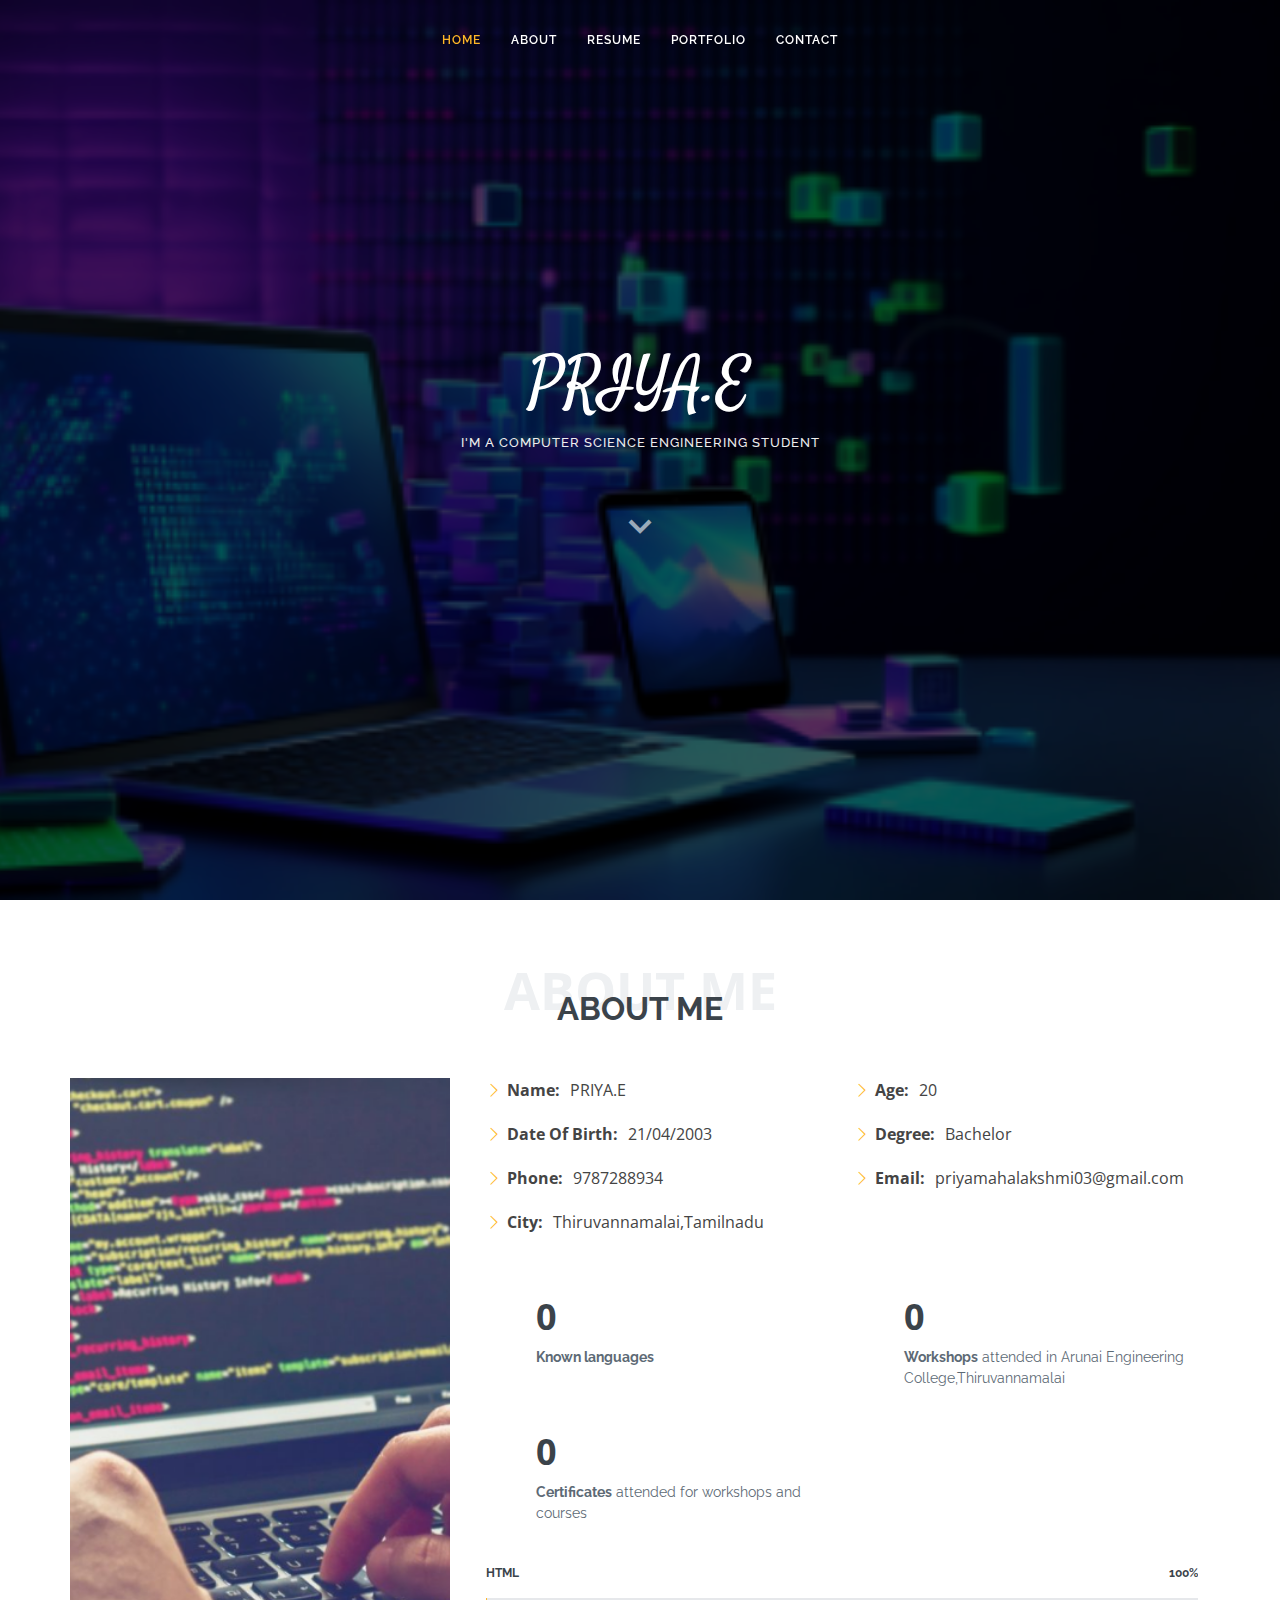
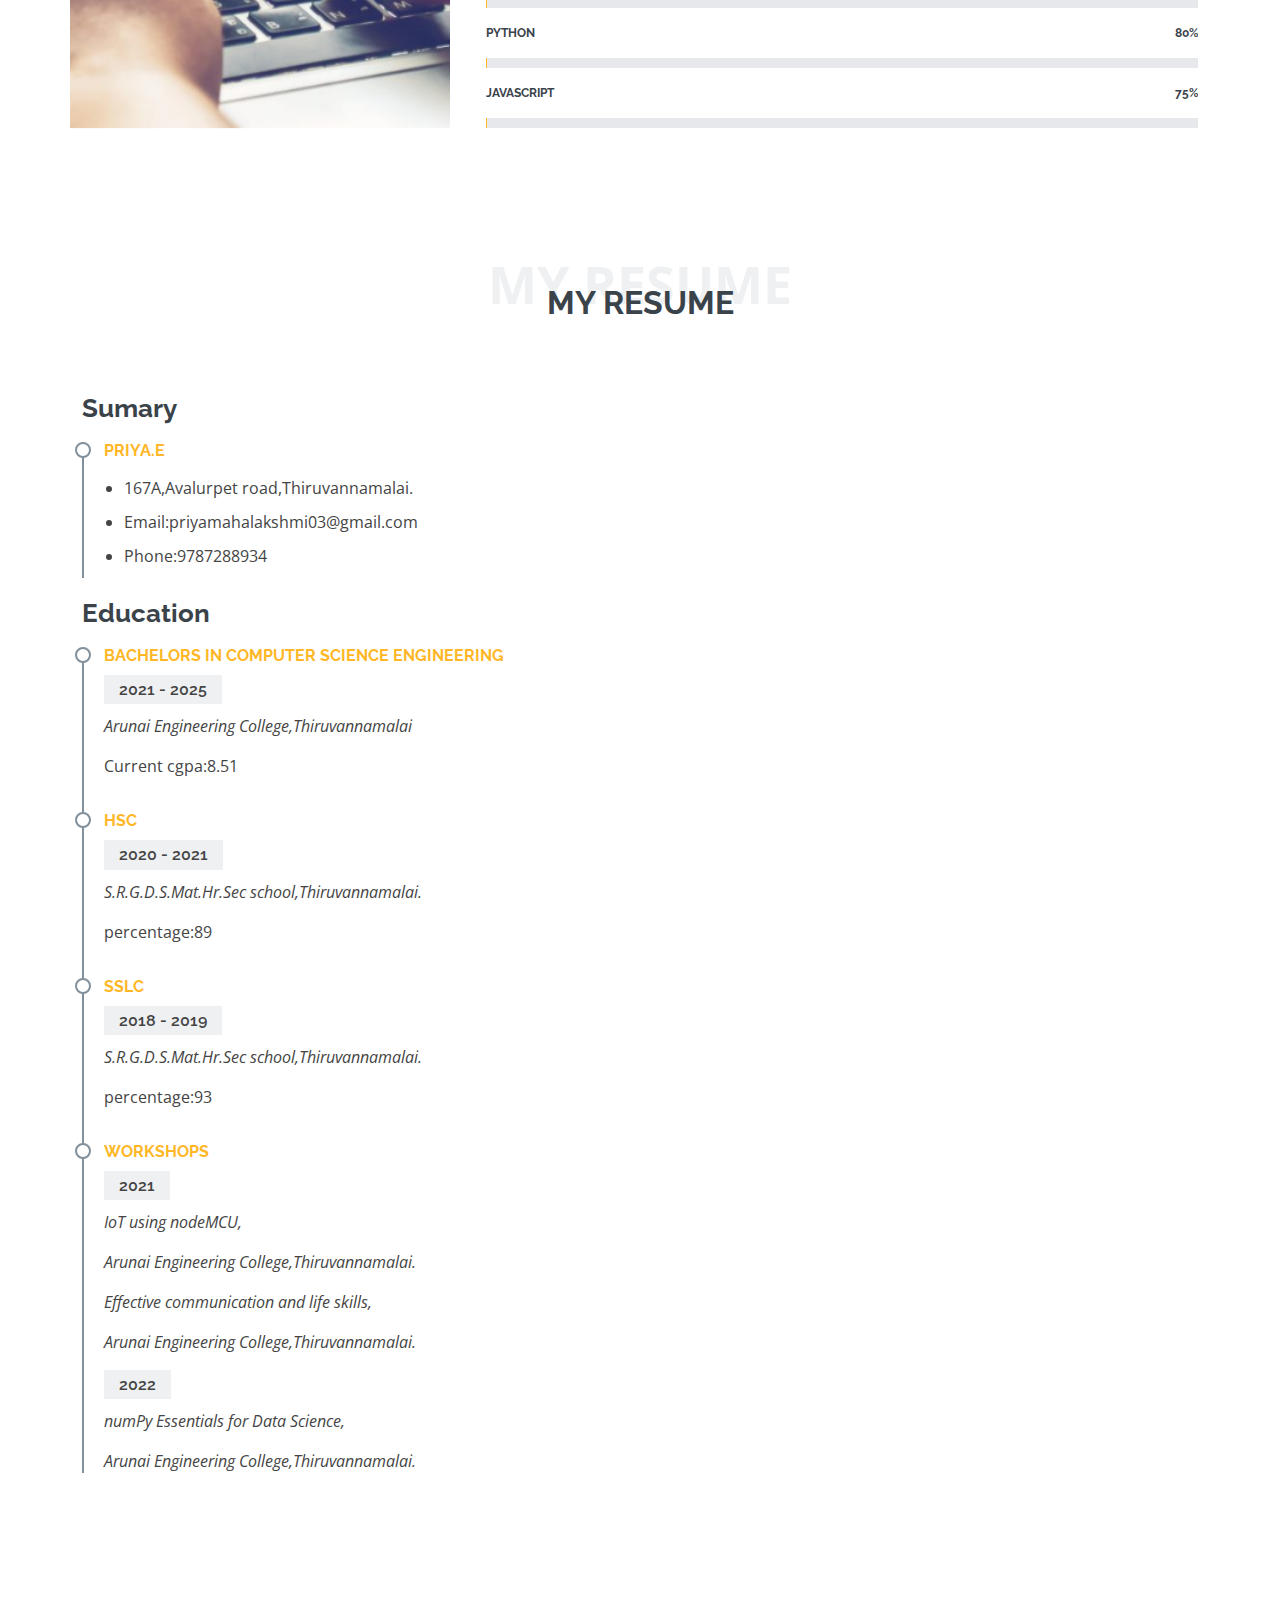
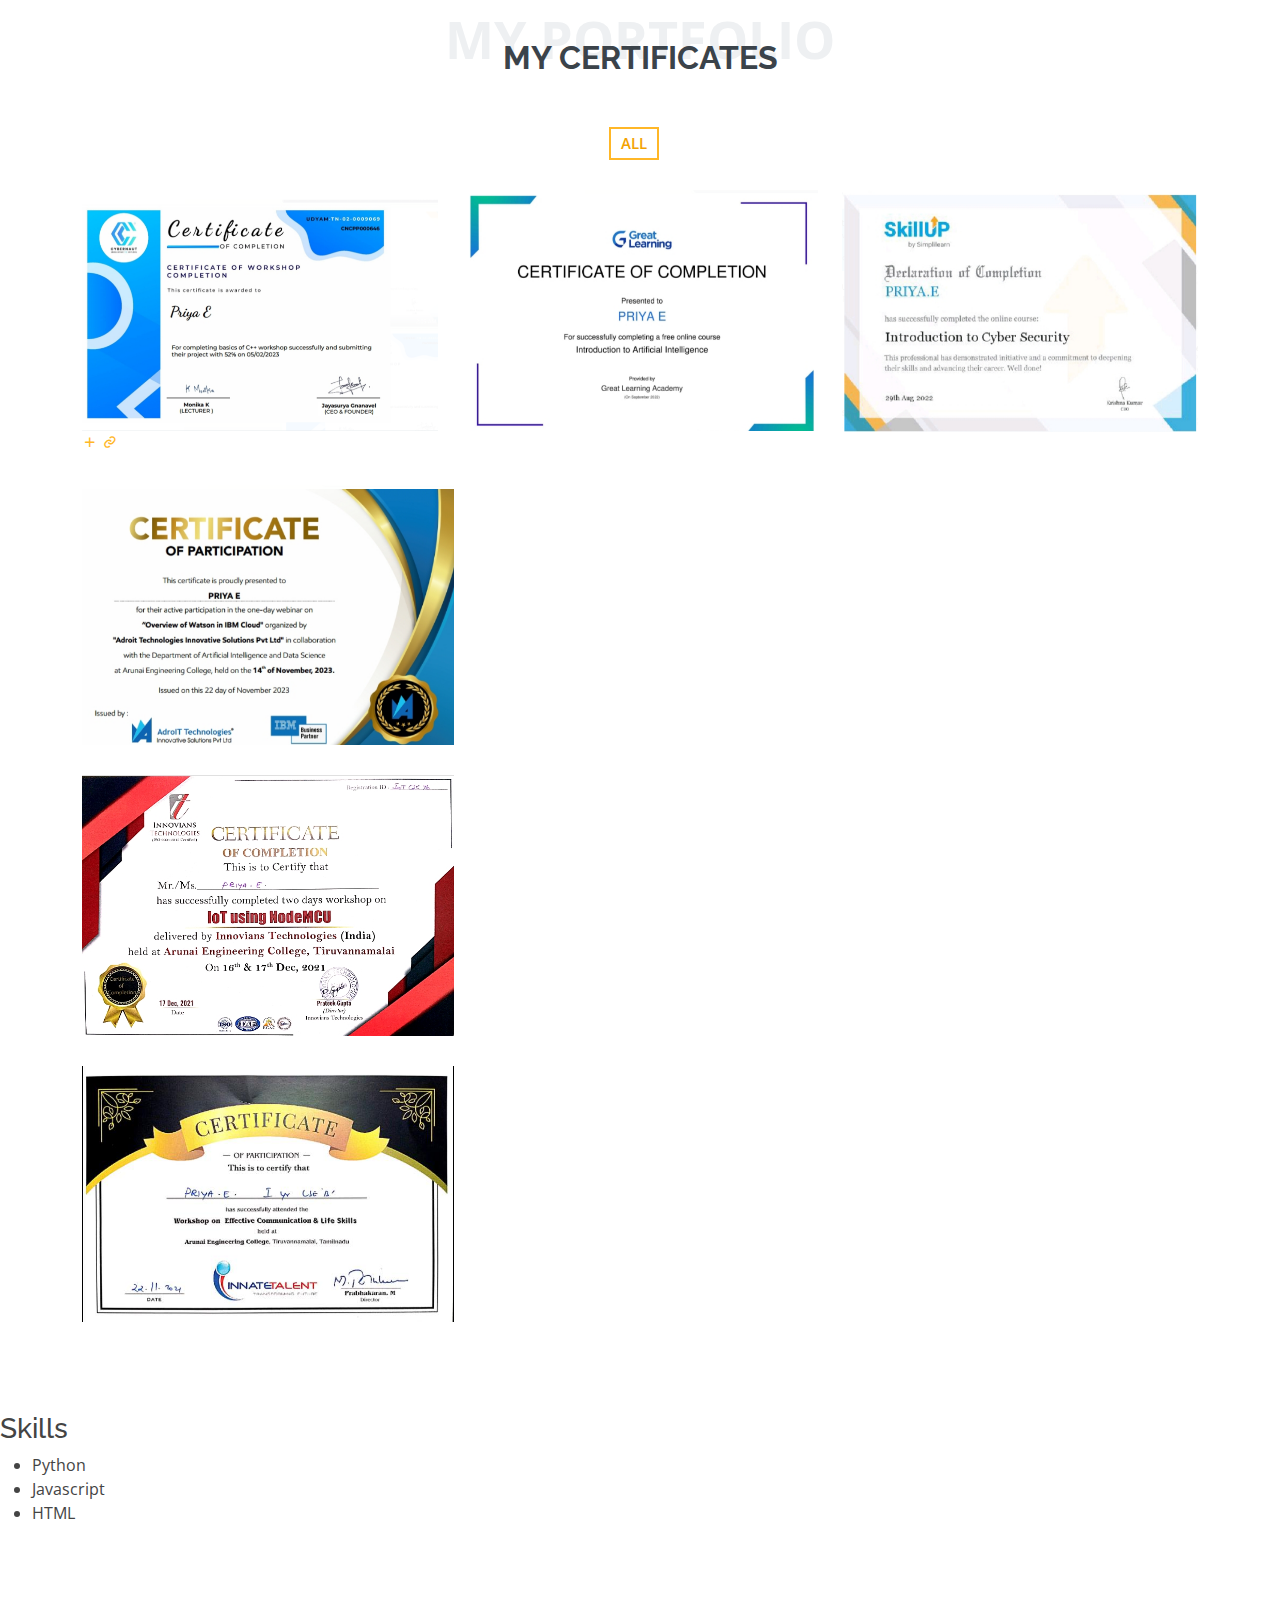
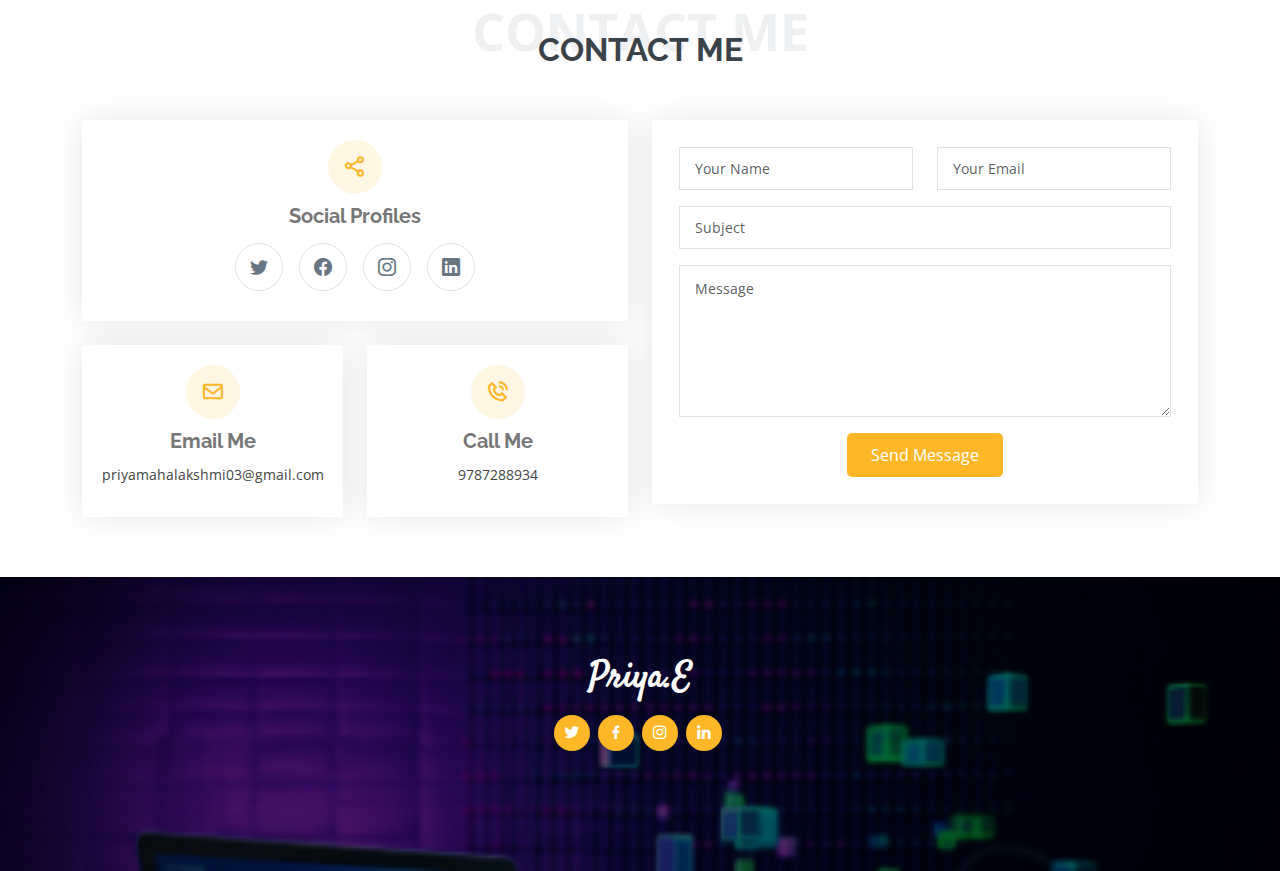
<file: PROJECT/laura/index.html>
<!DOCTYPE html>
<html lang="en">

<head>
  <meta charset="utf-8">
  <meta content="width=device-width, initial-scale=1.0" name="viewport">

  <title>Laura Bootstrap Template - Index</title>
  <meta content="" name="description">
  <meta content="" name="keywords">

  <!-- Favicons -->
  <link href="assets/img/favicon.png" rel="icon">
  <link href="assets/img/apple-touch-icon.png" rel="apple-touch-icon">

  <!-- Google Fonts -->
  <link href="https://fonts.googleapis.com/css?family=Open+Sans:300,300i,400,400i,600,600i,700,700i|Raleway:300,300i,400,400i,500,500i,600,600i,700,700i|Satisfy" rel="stylesheet">

  <!-- Vendor CSS Files -->
  <link href="assets/vendor/bootstrap/css/bootstrap.min.css" rel="stylesheet">
  <link href="assets/vendor/bootstrap-icons/bootstrap-icons.css" rel="stylesheet">
  <link href="assets/vendor/boxicons/css/boxicons.min.css" rel="stylesheet">
  <link href="assets/vendor/glightbox/css/glightbox.min.css" rel="stylesheet">
  <link href="assets/vendor/swiper/swiper-bundle.min.css" rel="stylesheet">

  <!-- Template Main CSS File -->
  <link href="assets/css/style.css" rel="stylesheet">

  <!-- =======================================================
  * Template Name: Laura
  * Updated: Sep 18 2023 with Bootstrap v5.3.2
  * Template URL: https://bootstrapmade.com/laura-free-creative-bootstrap-theme/
  * Author: BootstrapMade.com
  * License: https://bootstrapmade.com/license/
  ======================================================== -->
</head>

<body>

  <!-- ======= Header ======= -->
  <header id="header" class="fixed-top d-flex justify-content-center align-items-center header-transparent">

    <nav id="navbar" class="navbar">
      <ul>
        <li><a class="nav-link scrollto active" href="#hero">Home</a></li>
        <li><a class="nav-link scrollto" href="#about">About</a></li>
        <li><a class="nav-link scrollto" href="#resume">Resume</a></li>
        
        <li><a class="nav-link scrollto " href="#portfolio">Portfolio</a></li>
        <li><a class="nav-link scrollto " href="#contact">Contact</a></li>
        
        
        </ul>
            

  </header><!-- End Header -->

  <!-- ======= Hero Section ======= -->
  <section id="hero">
    <div class="hero-container">
      <h1>PRIYA.E</h1>
      <h2>I'm a Computer Science Engineering student</h2>
      <a href="#about" class="btn-scroll scrollto" title="Scroll Down"><i class="bx bx-chevron-down"></i></a>
    </div>
  </section><!-- End Hero -->

  <main id="main">

    <!-- ======= About Me Section ======= -->
    <section id="about" class="about">
      <div class="container">

        <div class="section-title">
          <span>About Me</span>
          <h2>About Me</h2>
          
        </div>

        <div class="row">
          <div class="image col-lg-4 d-flex align-items-stretch justify-content-center justify-content-lg-start"></div>
          <div class="col-lg-8 d-flex flex-column align-items-stretch">
            <div class="content ps-lg-4 d-flex flex-column justify-content-center">
              <div class="row">
                <div class="col-lg-6">
                  <ul>
                    
                    
                    <li><i class="bi bi-chevron-right"></i> <strong>Name:</strong> <span>PRIYA.E</span></li>
                    <li><i class="bi bi-chevron-right"></i> <strong>Date Of Birth:</strong> <span>21/04/2003</span></li>
                    <li><i class="bi bi-chevron-right"></i> <strong>Phone:</strong> <span>9787288934</span></li>
                    <li><i class="bi bi-chevron-right"></i> <strong>City:</strong> <span>Thiruvannamalai,Tamilnadu</span></li>
                  </ul>
                </div>
                <div class="col-lg-6">
                  <ul>
                    <li><i class="bi bi-chevron-right"></i> <strong>Age:</strong> <span>20</span></li>
                    <li><i class="bi bi-chevron-right"></i> <strong>Degree:</strong> <span>Bachelor</span></li>
                    <li><i class="bi bi-chevron-right"></i> <strong>Email:</strong> <span>priyamahalakshmi03@gmail.com</span></li>
      
                  </ul>
                </div>
              </div>
              <div class="row mt-n4">
                <div class="col-md-6 mt-5 d-md-flex align-items-md-stretch">
                  <div class="count-box">
                    
                    <span data-purecounter-start="0" data-purecounter-end="2" data-purecounter-duration="1" class="purecounter"></span>
                    <p><strong>Known languages</strong></p>
                  </div>
                </div>

                <div class="col-md-6 mt-5 d-md-flex align-items-md-stretch">
                  <div class="count-box">
                    
                    <span data-purecounter-start="0" data-purecounter-end="3" data-purecounter-duration="1" class="purecounter"></span>
                    <p><strong>Workshops</strong> attended in Arunai Engineering College,Thiruvannamalai</p>
                  </div>
                </div>

                <div class="col-md-6 mt-5 d-md-flex align-items-md-stretch">
                  <div class="count-box">
                    
                    <span data-purecounter-start="0" data-purecounter-end="6" data-purecounter-duration="1" class="purecounter"></span>
                    <p><strong>Certificates</strong> attended for workshops and courses </p>
                  </div>
                </div>

               
              </div>
            </div><!-- End .content-->

            <div class="skills-content ps-lg-4">
              <div class="progress">
                <span class="skill">HTML <i class="val">100%</i></span>
                <div class="progress-bar-wrap">
                  <div class="progress-bar" role="progressbar" aria-valuenow="100" aria-valuemin="0" aria-valuemax="100"></div>
                </div>
              </div>

              <div class="progress">
                <span class="skill">Python <i class="val">80%</i></span>
                <div class="progress-bar-wrap">
                  <div class="progress-bar" role="progressbar" aria-valuenow="90" aria-valuemin="0" aria-valuemax="100"></div>
                </div>
              </div>

              <div class="progress">
                <span class="skill">JavaScript <i class="val">75%</i></span>
                <div class="progress-bar-wrap">
                  <div class="progress-bar" role="progressbar" aria-valuenow="75" aria-valuemin="0" aria-valuemax="100"></div>
                </div>
              </div>
            </div>

          </div>
        </div>

      </div>
    </section><!-- End About Me Section -->

    <!-- ======= My Resume Section ======= -->
    <section id="resume" class="resume">
      <div class="container">

        <div class="section-title">
          <span>My Resume</span>
          <h2>My Resume</h2>
          
        </div>

        <div class="row">
          <div class="col-lg-6">
            <h3 class="resume-title">Sumary</h3>
            <div class="resume-item pb-0">
              <h4>PRIYA.E</h4>
            
            
                <p>
              <ul>
                <li>167A,Avalurpet road,Thiruvannamalai.</li>
                <li>Email:priyamahalakshmi03@gmail.com</li>
                <li>Phone:9787288934</li>
              </ul>
              </p>
            </div>

            <h3 class="resume-title">Education</h3>
            <div class="resume-item">
              <h4>Bachelors in Computer Science Engineering</h4>
              <h5>2021 - 2025</h5>
              <p><em>Arunai Engineering College,Thiruvannamalai</em></p>
              <p>Current cgpa:8.51</p>
            </div>
            <div class="resume-item">
              <h4>HSC </h4>
              <h5>2020 - 2021</h5>
              <p><em>S.R.G.D.S.Mat.Hr.Sec school,Thiruvannamalai.</em></p>
              <p>percentage:89</p>
            </div>
            <div class="resume-item">
              <h4>SSLC </h4>
              <h5>2018 - 2019</h5>
              <p><em>S.R.G.D.S.Mat.Hr.Sec school,Thiruvannamalai.</em></p>
              <p>percentage:93</p>
          </div>
          
           
            <div class="resume-item">
              <h4>Workshops</h4>
              <h5>2021</h5>
              <p><em>IoT using nodeMCU,</em></p>
              
              <p><em>Arunai Engineering College,Thiruvannamalai.</em></p>
              <p><em>Effective communication and life skills,</em></p>
              
              <p><em>Arunai Engineering College,Thiruvannamalai.</em></p>
              <h5>2022</h5>
              <p><em>numPy Essentials for Data Science,</em></p>
              
              <p><em>Arunai Engineering College,Thiruvannamalai.</em></p>
             


              </div>
              
             

            </div> 
            </div>
          </div>
        </div>

      </div>
    </section><!-- End My Resume Section -->

   

   
            
    <!-- ======= My Portfolio Section ======= -->
    <section id="portfolio" class="portfolio">
      <div class="container">

        <div class="section-title">
          <span>My portfolio</span>
          <h2>My Certificates</h2>
          
        </div>

        <ul id="portfolio-flters" class="d-flex justify-content-center">
          <li data-filter="*" class="filter-active">All</li>
         
          <li data-filter=".filter-web"></li>
        </ul>

        <div class="row portfolio-container">

         

          <div class="col-lg-4 col-md-6 portfolio-item filter-web">
            <div class="portfolio-img"><img src="assets/img/hd.png" class="img-fluid" alt=""></div>
            <div class="portfolio-inf0">
              
              
              
              <a href="assets/img/portfolio/portfolio-2.jpg" data-gallery="portfolioGallery" class="portfolio-lightbox preview-link" title="Web 3"><i class="bx bx-plus"></i></a>
              <a href="portfolio-details.html" class="details-link" title="More Details"><i class="bx bx-link"></i></a>
            </div>
          </div>

          <div class="col-lg-4 col-md-6 portfolio-item filter-app">
            <div class="portfolio-img"><img src="assets/img/gl.png" class="img-fluid" alt=""></div>
            <div class="portfolio-info">
              
              
              
              
              <a href="assets/img/portfolio/portfolio-3.jpg" data-gallery="portfolioGallery" class="portfolio-lightbox preview-link" title="App 2"><i class="bx bx-plus"></i></a>
              <a href="portfolio-details.html" class="details-link" title="More Details"><i class="bx bx-link"></i></a>
            </div>
          </div>

          <div class="col-lg-4 col-md-6 portfolio-item filter-card">
            <div class="portfolio-img"><img src="assets/img/ad.png" class="img-fluid" alt=""></div>
            <div class="portfolio-info">
              
              
            
              <a href="assets/img/portfolio/portfolio-4.jpg" data-gallery="portfolioGallery" class="portfolio-lightbox preview-link" title="Card 2"><i class="bx bx-plus"></i></a>
              <a href="portfolio-details.html" class="details-link" title="More Details"><i class="bx bx-link"></i></a>
            </div>
          </div>

          
          </div>

          <div class="col-lg-4 col-md-6 portfolio-item filter-app">
            <div class="portfolio-img"><img src="assets/img/pr.png" class="img-fluid" alt=""></div>
            <div class="portfolio-info">
              <h4>course</h4>
              <p>course</p>


              <a href="assets/img/portfolio/portfolio-6.jpg" data-gallery="portfolioGallery" class="portfolio-lightbox preview-link" title="App 3"><i class="bx bx-plus"></i></a>
              <a href="portfolio-details.html" class="details-link" title="More Details"><i class="bx bx-link"></i></a>
            </div>
          </div>
          
          <div class="col-lg-4 col-md-6 portfolio-item filter-app">
            <div class="portfolio-img"><img src="assets/img/iot.png" class="img-fluid" alt=""></div>
            <div class="portfolio-info">
              


              <a href="assets/img/portfolio/portfolio-6.jpg" data-gallery="portfolioGallery" class="portfolio-lightbox preview-link" title="App 4"><i class="bx bx-plus"></i></a>
              <a href="portfolio-details.html" class="details-link" title="More Details"><i class="bx bx-link"></i></a>
            </div>
            </div>
            <div class="col-lg-4 col-md-6 portfolio-item filter-app">
              <div class="portfolio-img"><img src="assets/img/ef.png" class="img-fluid" alt=""></div>
              <div class="portfolio-info">
                


                <a href="assets/img/portfolio/portfolio-6.jpg" data-gallery="portfolioGallery" class="portfolio-lightbox preview-link" title="App 5"><i class="bx bx-plus"></i></a>
                <a href="portfolio-details.html" class="details-link" title="More Details"><i class="bx bx-link"></i></a>
              </div>
              </div>

          
          

          
          

        </div>

      </div>
    </section><!-- End My Portfolio Section -->

   

        <div class="row">

          <div class="col-lg-3 col-md-6">
            <div class="box">
              <h3>Skills</h3>
              
              <ul>
                <li>Python</li>
                <li>Javascript</li>
                <li>HTML</li>
                
                
              </ul>
              <div class="btn-wrap">
              
              </div>
            </div>
          </div>

         
    </section>

    <!-- ======= Contact Me Section ======= -->
    <section id="contact" class="contact">
      <div class="container">

        <div class="section-title">
          <span>Contact Me</span>
          <h2>Contact Me</h2>
          
        </div>

        <div class="row">

          <div class="col-lg-6">

            <div class="row">
              <div class="col-md-12">
                <div class="info-box">
                  <i class="bx bx-share-alt"></i>
                  <h3>Social Profiles</h3>
                  <div class="social-links">
                    <a href="#" class="twitter"><i class="bi bi-twitter"></i></a>
                    <a href="#" class="facebook"><i class="bi bi-facebook"></i></a>
                    <a href="#" class="instagram"><i class="bi bi-instagram"></i></a>
                    
                    <a href="#" class="linkedin"><i class="bi bi-linkedin"></i></a>
                  </div>
                </div>
              </div>
              <div class="col-md-6">
                <div class="info-box mt-4">
                  <i class="bx bx-envelope"></i>
                  <h3>Email Me</h3>
                  <p>priyamahalakshmi03@gmail.com</p>
                </div>
              </div>
              <div class="col-md-6">
                <div class="info-box mt-4">
                  <i class="bx bx-phone-call"></i>
                  <h3>Call Me</h3>
                  <p>9787288934</p>
                </div>
              </div>
            </div>

          </div>
          <div class="col-lg-6">
            <form action="forms/contact.php" method="post" role="form" class="php-email-form">
              <div class="row">
                <div class="col-md-6 form-group">
                  <input type="text" name="name" class="form-control" id="name" placeholder="Your Name" required>
                </div>
                <div class="col-md-6 form-group mt-3 mt-md-0">
                  <input type="email" class="form-control" name="email" id="email" placeholder="Your Email" required>
                </div>
              </div>
              <div class="form-group mt-3">
                <input type="text" class="form-control" name="subject" id="subject" placeholder="Subject" required>
              </div>
              <div class="form-group mt-3">
                <textarea class="form-control" name="message" rows="6" placeholder="Message" required></textarea>
              </div>
              <div class="my-3">
                <div class="loading">Loading</div>
                <div class="error-message"></div>
                <div class="sent-message">Your message has been sent. Thank you!</div>
              </div>
              <div class="text-center"><button type="submit">Send Message</button></div>
            </form>
          </div>

        </div>


         
      </div>
    </section><!-- End Contact Me Section -->

  </main><!-- End #main -->

  <!-- ======= Footer ======= -->
  <footer id="footer">
    <div class="container">
      <h3>Priya.E</h3>
      
      <div class="social-links">
        <a href="#" class="twitter"><i class="bx bxl-twitter"></i></a>
        <a href="#" class="facebook"><i class="bx bxl-facebook"></i></a>
        <a href="#" class="instagram"><i class="bx bxl-instagram"></i></a>
        
        <a href="#" class="linkedin"><i class="bx bxl-linkedin"></i></a>
      </div>
      
  </footer><!-- End Footer -->

  <a href="#" class="back-to-top d-flex align-items-center justify-content-center"><i class="bi bi-arrow-up-short"></i></a>

  <!-- Vendor JS Files -->
  <script src="assets/vendor/purecounter/purecounter_vanilla.js"></script>
  <script src="assets/vendor/bootstrap/js/bootstrap.bundle.min.js"></script>
  <script src="assets/vendor/glightbox/js/glightbox.min.js"></script>
  <script src="assets/vendor/isotope-layout/isotope.pkgd.min.js"></script>
  <script src="assets/vendor/swiper/swiper-bundle.min.js"></script>
  <script src="assets/vendor/waypoints/noframework.waypoints.js"></script>
  <script src="assets/vendor/php-email-form/validate.js"></script>

  <!-- Template Main JS File -->
  <script src="assets/js/main.js"></script>

</body>

</html>
</file>
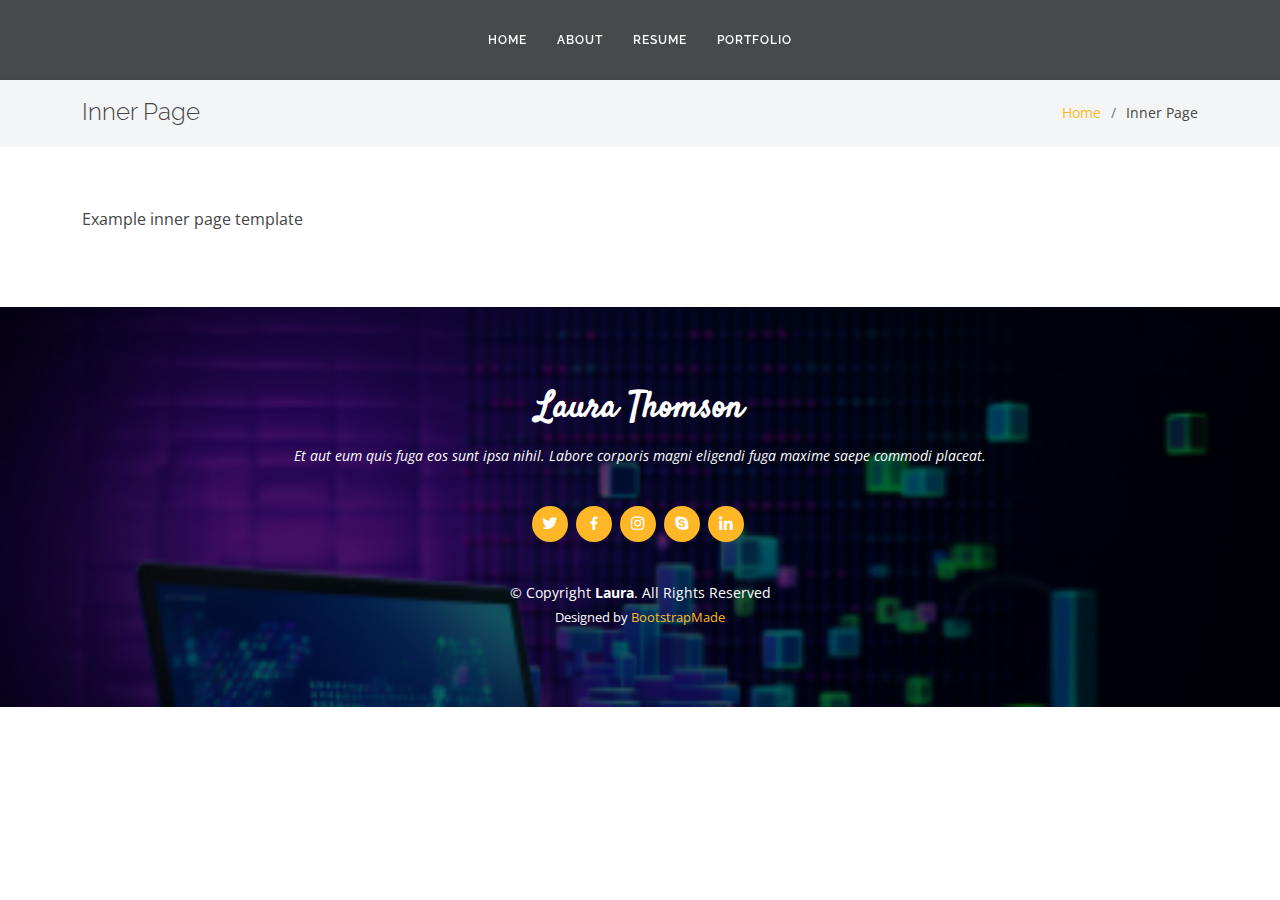
<file: PROJECT/laura/inner-page.html>
<!DOCTYPE html>
<html lang="en">

<head>
  <meta charset="utf-8">
  <meta content="width=device-width, initial-scale=1.0" name="viewport">

  <title>Inner Page - Laura Bootstrap Template</title>
  <meta content="" name="description">
  <meta content="" name="keywords">

  <!-- Favicons -->
  <link href="assets/img/favicon.png" rel="icon">
  <link href="assets/img/apple-touch-icon.png" rel="apple-touch-icon">

  <!-- Google Fonts -->
  <link href="https://fonts.googleapis.com/css?family=Open+Sans:300,300i,400,400i,600,600i,700,700i|Raleway:300,300i,400,400i,500,500i,600,600i,700,700i|Satisfy" rel="stylesheet">

  <!-- Vendor CSS Files -->
  <link href="assets/vendor/bootstrap/css/bootstrap.min.css" rel="stylesheet">
  <link href="assets/vendor/bootstrap-icons/bootstrap-icons.css" rel="stylesheet">
  <link href="assets/vendor/boxicons/css/boxicons.min.css" rel="stylesheet">
  <link href="assets/vendor/glightbox/css/glightbox.min.css" rel="stylesheet">
  <link href="assets/vendor/swiper/swiper-bundle.min.css" rel="stylesheet">

  <!-- Template Main CSS File -->
  <link href="assets/css/style.css" rel="stylesheet">

  <!-- =======================================================
  * Template Name: Laura
  * Updated: Sep 18 2023 with Bootstrap v5.3.2
  * Template URL: https://bootstrapmade.com/laura-free-creative-bootstrap-theme/
  * Author: BootstrapMade.com
  * License: https://bootstrapmade.com/license/
  ======================================================== -->
</head>

<body>

  <!-- ======= Header ======= -->
  <header id="header" class="fixed-top d-flex justify-content-center align-items-center ">

    <nav id="navbar" class="navbar">
      <ul>
        <li><a class="nav-link scrollto " href="#hero">Home</a></li>
        <li><a class="nav-link scrollto" href="#about">About</a></li>
        <li><a class="nav-link scrollto" href="#resume">Resume</a></li>
        
        <li><a class="nav-link scrollto " href="#portfolio">Portfolio</a></li>
       

  </header><!-- End Header -->

  <main id="main">

    <!-- ======= Breadcrumbs ======= -->
    <section class="breadcrumbs">
      <div class="container">

        <div class="d-flex justify-content-between align-items-center">
          <h2>Inner Page</h2>
          <ol>
            <li><a href="index.html">Home</a></li>
            <li>Inner Page</li>
          </ol>
        </div>

      </div>
    </section><!-- End Breadcrumbs -->

    <section class="inner-page">
      <div class="container">
        <p>
          Example inner page template
        </p>
      </div>
    </section>

  </main><!-- End #main -->

  <!-- ======= Footer ======= -->
  <footer id="footer">
    <div class="container">
      <h3>Laura Thomson</h3>
      <p>Et aut eum quis fuga eos sunt ipsa nihil. Labore corporis magni eligendi fuga maxime saepe commodi placeat.</p>
      <div class="social-links">
        <a href="#" class="twitter"><i class="bx bxl-twitter"></i></a>
        <a href="#" class="facebook"><i class="bx bxl-facebook"></i></a>
        <a href="#" class="instagram"><i class="bx bxl-instagram"></i></a>
        <a href="#" class="google-plus"><i class="bx bxl-skype"></i></a>
        <a href="#" class="linkedin"><i class="bx bxl-linkedin"></i></a>
      </div>
      <div class="copyright">
        &copy; Copyright <strong><span>Laura</span></strong>. All Rights Reserved
      </div>
      <div class="credits">
        <!-- All the links in the footer should remain intact. -->
        <!-- You can delete the links only if you purchased the pro version. -->
        <!-- Licensing information: https://bootstrapmade.com/license/ -->
        <!-- Purchase the pro version with working PHP/AJAX contact form: https://bootstrapmade.com/laura-free-creative-bootstrap-theme/ -->
        Designed by <a href="https://bootstrapmade.com/">BootstrapMade</a>
      </div>
    </div>
  </footer><!-- End Footer -->

  <a href="#" class="back-to-top d-flex align-items-center justify-content-center"><i class="bi bi-arrow-up-short"></i></a>

  <!-- Vendor JS Files -->
  <script src="assets/vendor/purecounter/purecounter_vanilla.js"></script>
  <script src="assets/vendor/bootstrap/js/bootstrap.bundle.min.js"></script>
  <script src="assets/vendor/glightbox/js/glightbox.min.js"></script>
  <script src="assets/vendor/isotope-layout/isotope.pkgd.min.js"></script>
  <script src="assets/vendor/swiper/swiper-bundle.min.js"></script>
  <script src="assets/vendor/waypoints/noframework.waypoints.js"></script>
  <script src="assets/vendor/php-email-form/validate.js"></script>

  <!-- Template Main JS File -->
  <script src="assets/js/main.js"></script>

</body>

</html>
</file>
<file: PROJECT/laura/assets/css/style.css>
/**
* Template Name: Laura
* Updated: Sep 18 2023 with Bootstrap v5.3.2
* Template URL: https://bootstrapmade.com/laura-free-creative-bootstrap-theme/
* Author: BootstrapMade.com
* License: https://bootstrapmade.com/license/
*/

/*--------------------------------------------------------------
# General
--------------------------------------------------------------*/
body {
  font-family: "Open Sans", sans-serif;
  color: #444444;
}

a {
  color: #ffb727;
  text-decoration: none;
}

a:hover {
  color: #ffc85a;
  text-decoration: none;
}

h1,
h2,
h3,
h4,
h5,
h6 {
  font-family: "Raleway", sans-serif;
}

/*--------------------------------------------------------------
# Back to top button
--------------------------------------------------------------*/
.back-to-top {
  position: fixed;
  visibility: hidden;
  opacity: 0;
  right: 15px;
  bottom: 15px;
  z-index: 996;
  background: #ffb727;
  width: 40px;
  height: 40px;
  border-radius: 4px;
  transition: all 0.4s;
}

.back-to-top i {
  font-size: 28px;
  color: #fff;
  line-height: 0;
}

.back-to-top:hover {
  background: #ffc550;
  color: #fff;
}

.back-to-top.active {
  visibility: visible;
  opacity: 1;
}

/*--------------------------------------------------------------
# Header
--------------------------------------------------------------*/
#header {
  z-index: 997;
  transition: all 0.5s;
  height: 80px;
  background: rgba(25, 28, 31, 0.8);
}

#header.header-transparent {
  background: transparent;
}

#header.header-scrolled {
  height: 60px;
  background: rgba(25, 28, 31, 0.8);
}

/*--------------------------------------------------------------
# Navigation Menu
--------------------------------------------------------------*/
/**
* Desktop Navigation 
*/
.navbar {
  padding: 0;
}

.navbar ul {
  margin: 0;
  padding: 0;
  display: flex;
  list-style: none;
  align-items: center;
}

.navbar li {
  position: relative;
}

.navbar a,
.navbar a:focus {
  display: flex;
  align-items: center;
  justify-content: space-between;
  padding: 10px 15px;
  color: #fff;
  white-space: nowrap;
  transition: 0.3s;
  font-size: 12px;
  font-family: "Raleway", sans-serif;
  text-transform: uppercase;
  font-weight: 600;
  letter-spacing: 1px;
}

.navbar a i,
.navbar a:focus i {
  font-size: 12px;
  line-height: 0;
  margin-left: 5px;
}

.navbar a:hover,
.navbar .active,
.navbar .active:focus,
.navbar li:hover>a {
  color: #ffb727;
}

.navbar .dropdown ul {
  display: block;
  position: absolute;
  left: 14px;
  top: calc(100% + 30px);
  margin: 0;
  padding: 10px 0;
  z-index: 99;
  opacity: 0;
  visibility: hidden;
  background: #fff;
  box-shadow: 0px 0px 30px rgba(127, 137, 161, 0.25);
  transition: 0.3s;
  border-radius: 4px;
}

.navbar .dropdown ul li {
  min-width: 200px;
}

.navbar .dropdown ul a {
  padding: 10px 20px;
  font-size: 14px;
  text-transform: none;
  font-weight: 400;
  color: #3b434a;
  letter-spacing: 1px;
}

.navbar .dropdown ul a i {
  font-size: 12px;
}

.navbar .dropdown ul a:hover,
.navbar .dropdown ul .active:hover,
.navbar .dropdown ul li:hover>a {
  color: #ffb727;
}

.navbar .dropdown:hover>ul {
  opacity: 1;
  top: 100%;
  visibility: visible;
}

.navbar .dropdown .dropdown ul {
  top: 0;
  left: calc(100% - 30px);
  visibility: hidden;
}

.navbar .dropdown .dropdown:hover>ul {
  opacity: 1;
  top: 0;
  left: 100%;
  visibility: visible;
}

@media (max-width: 1366px) {
  .navbar .dropdown .dropdown ul {
    left: -90%;
  }

  .navbar .dropdown .dropdown:hover>ul {
    left: -100%;
  }
}

/**
* Mobile Navigation 
*/
.mobile-nav-toggle {
  color: #fff;
  font-size: 28px;
  cursor: pointer;
  display: none;
  line-height: 0;
  transition: 0.5s;
}

@media (max-width: 991px) {
  .mobile-nav-toggle {
    display: block;
  }

  .navbar ul {
    display: none;
  }
}

.navbar-mobile {
  position: fixed;
  overflow: hidden;
  top: 0;
  right: 0;
  left: 0;
  bottom: 0;
  background: rgba(36, 41, 46, 0.9);
  transition: 0.3s;
  z-index: 999;
}

.navbar-mobile .mobile-nav-toggle {
  position: absolute;
  top: 15px;
  right: 15px;
}

.navbar-mobile ul {
  display: block;
  position: absolute;
  top: 55px;
  right: 15px;
  bottom: 15px;
  left: 15px;
  padding: 10px 0;
  border-radius: 10px;
  background-color: #fff;
  overflow-y: auto;
  transition: 0.3s;
}

.navbar-mobile a,
.navbar-mobile a:focus {
  padding: 10px 20px;
  font-size: 14px;
  color: #3b434a;
}

.navbar-mobile a:hover,
.navbar-mobile .active,
.navbar-mobile li:hover>a {
  color: #ffb727;
}

.navbar-mobile .getstarted,
.navbar-mobile .getstarted:focus {
  margin: 15px;
}

.navbar-mobile .dropdown ul {
  position: static;
  display: none;
  margin: 10px 20px;
  padding: 10px 0;
  z-index: 99;
  opacity: 1;
  visibility: visible;
  background: #fff;
  box-shadow: 0px 0px 30px rgba(127, 137, 161, 0.25);
}

.navbar-mobile .dropdown ul li {
  min-width: 200px;
}

.navbar-mobile .dropdown ul a {
  padding: 10px 20px;
}

.navbar-mobile .dropdown ul a i {
  font-size: 12px;
}

.navbar-mobile .dropdown ul a:hover,
.navbar-mobile .dropdown ul .active:hover,
.navbar-mobile .dropdown ul li:hover>a {
  color: #ffb727;
}

.navbar-mobile .dropdown>.dropdown-active {
  display: block;
}

/*--------------------------------------------------------------
# Hero Section
--------------------------------------------------------------*/
#hero {
  width: 100%;
  height: 100vh;
  background: url("../img/bg.png") top right;
  background-size: cover;
  position: relative;
}

#hero:before {
  content: "";
  background: rgba(0, 0, 0, 0.65);
  position: absolute;
  bottom: 0;
  top: 0;
  left: 0;
  right: 0;
}

#hero .hero-container {
  position: absolute;
  bottom: 0;
  top: 0;
  left: 0;
  right: 0;
  display: flex;
  justify-content: center;
  align-items: center;
  flex-direction: column;
  padding: 0 15px;
}

#hero h1 {
  margin: 0 0 10px 0;
  font-size: 64px;
  font-family: "Satisfy", serif;
  color: #fff;
}

#hero h2 {
  color: #eee;
  margin-bottom: 50px;
  font-size: 13px;
  font-weight: 500;
  letter-spacing: 1px;
  text-transform: uppercase;
}

#hero .btn-scroll {
  transition: 0.4s;
  color: rgba(255, 255, 255, 0.6);
  animation: up-down 1s ease-in-out infinite alternate-reverse both;
}

#hero .btn-scroll i {
  font-size: 48px;
}

#hero .btn-scroll:hover {
  color: #ffb727;
}

@media (min-width: 1024px) {
  #hero {
    background-attachment: fixed;
  }
}

@media (max-width: 575px) {
  #hero h1 {
    font-size: 40px;
  }

  #hero h2 {
    text-align: center;
    margin-bottom: 30px;
  }
}

@keyframes up-down {
  0% {
    transform: translateY(5px);
  }

  100% {
    transform: translateY(-5px);
  }
}

/*--------------------------------------------------------------
# Sections General
--------------------------------------------------------------*/
section {
  padding: 60px 0;
}

.section-bg {
  background-color: white;
}

.section-title {
  text-align: center;
  padding: 30px 0;
  position: relative;
}

.section-title h2 {
  font-size: 32px;
  font-weight: 700;
  text-transform: uppercase;
  margin-bottom: 20px;
  padding-bottom: 0;
  color: #3b434a;
  position: relative;
  z-index: 2;
}

.section-title span {
  position: absolute;
  top: 30px;
  color: #eef0f2;
  left: 0;
  right: 0;
  z-index: 1;
  font-weight: 700;
  font-size: 52px;
  text-transform: uppercase;
  line-height: 0;
}

.section-title p {
  margin-bottom: 0;
  position: relative;
  z-index: 2;
}

@media (max-width: 575px) {
  .section-title h2 {
    font-size: 28px;
    margin-bottom: 15px;
  }

  .section-title span {
    font-size: 38px;
  }
}

/*--------------------------------------------------------------
# Breadcrumbs
--------------------------------------------------------------*/
.breadcrumbs {
  padding: 20px 0;
  background-color: #f4f5f6;
  min-height: 40px;
  margin-top: 78px;
}

@media (max-width: 992px) {
  .breadcrumbs {
    margin-top: 60px;
  }
}

.breadcrumbs h2 {
  font-size: 24px;
  font-weight: 300;
  margin: 0;
}

@media (max-width: 992px) {
  .breadcrumbs h2 {
    margin: 0 0 10px 0;
  }
}

.breadcrumbs ol {
  display: flex;
  flex-wrap: wrap;
  list-style: none;
  padding: 0;
  margin: 0;
  font-size: 14px;
}

.breadcrumbs ol li+li {
  padding-left: 10px;
}

.breadcrumbs ol li+li::before {
  display: inline-block;
  padding-right: 10px;
  color: #6c757d;
  content: "/";
}

@media (max-width: 768px) {
  .breadcrumbs .d-flex {
    display: block !important;
  }

  .breadcrumbs ol {
    display: block;
  }

  .breadcrumbs ol li {
    display: inline-block;
  }
}

/*--------------------------------------------------------------
# About Me
--------------------------------------------------------------*/
.about .content h3 {
  font-weight: 700;
  font-size: 26px;
  color: #3b434a;
  text-transform: uppercase;
}

.about .content ul {
  list-style: none;
  padding: 0;
}

.about .content ul li {
  margin-bottom: 20px;
  display: flex;
  align-items: center;
}

.about .content ul strong {
  margin-right: 10px;
}

.about .content ul i {
  font-size: 16px;
  margin-right: 5px;
  color: #ffb727;
  line-height: 0;
}

.about .content p:last-child {
  margin-bottom: 0;
}

.about .content .count-box {
  width: 100%;
}

.about .content .count-box i {
  display: block;
  font-size: 36px;
  color: #ffb727;
  float: left;
  line-height: 0;
}

.about .content .count-box span {
  font-size: 36px;
  line-height: 30px;
  display: block;
  font-weight: 700;
  color: #3b434a;
  margin-left: 50px;
}

.about .content .count-box p {
  padding: 15px 0 0 0;
  margin: 0 0 0 50px;
  font-family: "Raleway", sans-serif;
  font-size: 14px;
  color: #5d6a75;
}

.about .content .count-box a {
  font-weight: 600;
  display: block;
  margin-top: 20px;
  color: #5d6a75;
  font-size: 15px;
  font-family: "Satisfy", serif;
  transition: ease-in-out 0.3s;
}

.about .content .count-box a:hover {
  color: #82909c;
}

.about .image {
  background: url("../img/pj.png") center center no-repeat;
  background-size: cover;
  min-height: 500px;
}

.about .skills-content {
  margin-top: 30px;
}

.about .skills-content .progress {
  height: 60px;
  display: block;
  background: none;
  border-radius: 0;
}

.about .skills-content .progress .skill {
  padding: 10px 0;
  margin: 0 0 6px 0;
  text-transform: uppercase;
  display: block;
  font-weight: 700;
  font-family: "Raleway", sans-serif;
  color: #3b434a;
}

.about .skills-content .progress .skill .val {
  float: right;
  font-style: normal;
}

.about .skills-content .progress-bar-wrap {
  background: #e6e8eb;
}

.about .skills-content .progress-bar {
  width: 1px;
  height: 10px;
  transition: 0.9s;
  background-color: #ffb727;
}

/*--------------------------------------------------------------
# My Resume
--------------------------------------------------------------*/
.resume .resume-title {
  font-size: 26px;
  font-weight: 700;
  margin-top: 20px;
  margin-bottom: 20px;
  color: #3b434a;
}

.resume .resume-item {
  padding: 0 0 20px 20px;
  margin-top: -2px;
  border-left: 2px solid #82909c;
  position: relative;
}

.resume .resume-item h4 {
  line-height: 18px;
  font-size: 16px;
  font-weight: 700;
  text-transform: uppercase;
  color: #ffb727;
  margin-bottom: 10px;
}

.resume .resume-item h5 {
  font-size: 16px;
  background: #eef0f2;
  padding: 5px 15px;
  display: inline-block;
  font-weight: 600;
  margin-bottom: 10px;
}

.resume .resume-item ul {
  padding-left: 20px;
}

.resume .resume-item ul li {
  padding-bottom: 10px;
}

.resume .resume-item:last-child {
  padding-bottom: 0;
}

.resume .resume-item::before {
  content: "";
  position: absolute;
  width: 16px;
  height: 16px;
  border-radius: 50px;
  left: -9px;
  top: 0;
  background: #fff;
  border: 2px solid #82909c;
}

/*--------------------------------------------------------------
# My Services
--------------------------------------------------------------*/
.services .icon-box {
  padding: 30px;
  position: relative;
  overflow: hidden;
  background: #fff;
  box-shadow: 0 10px 29px 0 rgba(68, 88, 144, 0.1);
  transition: all 0.3s ease-in-out;
  text-align: center;
  border: 1px solid #fff;
}

.services .icon {
  margin: 0 auto 20px auto;
  padding-top: 17px;
  display: inline-block;
  text-align: center;
  border-radius: 50%;
  width: 72px;
  height: 72px;
  background: #fff4df;
}

.services .icon i {
  font-size: 36px;
  line-height: 1;
  color: #ffb727;
}

.services .title {
  font-weight: 700;
  margin-bottom: 15px;
  font-size: 18px;
}

.services .title a {
  color: #111;
  transition: 0.3s;
}

.services .description {
  font-size: 15px;
  line-height: 28px;
  margin-bottom: 0;
}

.services .icon-box:hover {
  border-color: #ffb727;
}

.services .icon-box:hover .title a {
  color: #ffb727;
}

/*--------------------------------------------------------------
# Testimonials
--------------------------------------------------------------*/
.testimonials {
  padding: 80px 0;
  background: url("../img/testimonials-bg.jpg") no-repeat;
  background-position: center center;
  background-size: cover;
  position: relative;
}

.testimonials::before {
  content: "";
  position: absolute;
  left: 0;
  right: 0;
  top: 0;
  bottom: 0;
  background: rgba(14, 16, 17, 0.7);
}

.testimonials .section-header {
  margin-bottom: 40px;
}

.testimonials .testimonials-carousel,
.testimonials .testimonials-slider {
  overflow: hidden;
}

.testimonials .testimonial-item {
  text-align: center;
  color: #fff;
}

.testimonials .testimonial-item .testimonial-img {
  width: 100px;
  border-radius: 50%;
  border: 6px solid rgba(255, 255, 255, 0.15);
  margin: 0 auto;
}

.testimonials .testimonial-item h3 {
  font-size: 20px;
  font-weight: bold;
  margin: 10px 0 5px 0;
  color: #fff;
}

.testimonials .testimonial-item h4 {
  font-size: 14px;
  color: #ddd;
  margin: 0 0 15px 0;
}

.testimonials .testimonial-item .quote-icon-left,
.testimonials .testimonial-item .quote-icon-right {
  color: rgba(255, 255, 255, 0.4);
  font-size: 26px;
}

.testimonials .testimonial-item .quote-icon-left {
  display: inline-block;
  left: -5px;
  position: relative;
}

.testimonials .testimonial-item .quote-icon-right {
  display: inline-block;
  right: -5px;
  position: relative;
  top: 10px;
}

.testimonials .testimonial-item p {
  font-style: italic;
  margin: 0 auto 15px auto;
  color: #eee;
}

.testimonials .swiper-pagination {
  margin-top: 20px;
  position: relative;
}

.testimonials .swiper-pagination .swiper-pagination-bullet {
  width: 12px;
  height: 12px;
  opacity: 1;
  background-color: rgba(255, 255, 255, 0.4);
}

.testimonials .swiper-pagination .swiper-pagination-bullet-active {
  background-color: #ffb727;
}

@media (min-width: 992px) {
  .testimonials .testimonial-item p {
    width: 80%;
  }
}

/*--------------------------------------------------------------
# My Portfolio
--------------------------------------------------------------*/
.portfolio #portfolio-flters {
  list-style: none;
  margin-bottom: 20px;
}

.portfolio #portfolio-flters li {
  cursor: pointer;
  display: inline-block;
  margin: 0 10px 10px 10px;
  font-size: 15px;
  font-weight: 600;
  line-height: 1;
  padding: 7px 10px;
  text-transform: uppercase;
  color: #444444;
  transition: all 0.3s ease-in-out;
  border: 2px solid #fff;
}

.portfolio #portfolio-flters li:hover,
.portfolio #portfolio-flters li.filter-active {
  color: #f3a200;
  border-color: #ffb727;
}

.portfolio .portfolio-item {
  margin-bottom: 30px;
}

.portfolio .portfolio-item .portfolio-img {
  overflow: hidden;
}

.portfolio .portfolio-item .portfolio-img img {
  transition: all 0.8s ease-in-out;
}

.portfolio .portfolio-item .portfolio-info {
  opacity: 0;
  position: absolute;
  left: 15px;
  bottom: 0;
  z-index: 3;
  right: 15px;
  transition: all ease-in-out 0.3s;
  background: rgba(0, 0, 0, 0.5);
  padding: 10px 15px;
}

.portfolio .portfolio-item .portfolio-info h4 {
  font-size: 18px;
  color: #fff;
  font-weight: 600;
  color: #fff;
  margin-bottom: 0px;
}

.portfolio .portfolio-item .portfolio-info p {
  color: rgba(255, 255, 255, 0.8);
  font-size: 14px;
  margin-bottom: 0;
}

.portfolio .portfolio-item .portfolio-info .preview-link,
.portfolio .portfolio-item .portfolio-info .details-link {
  position: absolute;
  right: 40px;
  font-size: 24px;
  top: calc(50% - 18px);
  color: #fff;
  transition: 0.3s;
}

.portfolio .portfolio-item .portfolio-info .preview-link:hover,
.portfolio .portfolio-item .portfolio-info .details-link:hover {
  color: #ffc041;
}

.portfolio .portfolio-item .portfolio-info .details-link {
  right: 10px;
}

.portfolio .portfolio-item:hover .portfolio-img img {
  transform: scale(1.2);
}

.portfolio .portfolio-item:hover .portfolio-info {
  opacity: 1;
}

/*--------------------------------------------------------------
# Portfolio Details
--------------------------------------------------------------*/
.portfolio-details {
  padding-top: 40px;
}

.portfolio-details .portfolio-details-slider img {
  width: 100%;
}

.portfolio-details .portfolio-details-slider .swiper-pagination {
  margin-top: 20px;
  position: relative;
}

.portfolio-details .portfolio-details-slider .swiper-pagination .swiper-pagination-bullet {
  width: 12px;
  height: 12px;
  background-color: #fff;
  opacity: 1;
  border: 1px solid #ffb727;
}

.portfolio-details .portfolio-details-slider .swiper-pagination .swiper-pagination-bullet-active {
  background-color: #ffb727;
}

.portfolio-details .portfolio-info {
  padding: 30px;
  box-shadow: 0px 0 30px rgba(59, 67, 74, 0.08);
}

.portfolio-details .portfolio-info h3 {
  font-size: 22px;
  font-weight: 700;
  margin-bottom: 20px;
  padding-bottom: 20px;
  border-bottom: 1px solid #eee;
}

.portfolio-details .portfolio-info ul {
  list-style: none;
  padding: 0;
  font-size: 15px;
}

.portfolio-details .portfolio-info ul li+li {
  margin-top: 10px;
}

.portfolio-details .portfolio-description {
  padding-top: 30px;
}

.portfolio-details .portfolio-description h2 {
  font-size: 26px;
  font-weight: 700;
  margin-bottom: 20px;
}

.portfolio-details .portfolio-description p {
  padding: 0;
}

/*--------------------------------------------------------------
# Pricing
--------------------------------------------------------------*/
.pricing .box {
  padding: 20px;
  background: #fff;
  text-align: center;
  box-shadow: 0px 0px 4px rgba(0, 0, 0, 0.12);
  border-radius: 5px;
  position: relative;
  overflow: hidden;
}

.pricing h3 {
  font-weight: 400;
  margin: -20px -20px 20px -20px;
  padding: 20px 15px;
  font-size: 16px;
  font-weight: 600;
  color: #777777;
  background: #f8f8f8;
}

.pricing h4 {
  font-size: 36px;
  color: #ffb727;
  font-weight: 600;
  font-family: "Open Sans", sans-serif;
  margin-bottom: 20px;
}

.pricing h4 sup {
  font-size: 20px;
  top: -12px;
  left: -3px;
}

.pricing h4 span {
  color: #bababa;
  font-size: 16px;
  font-weight: 300;
}

.pricing ul {
  padding: 0;
  list-style: none;
  color: #444444;
  text-align: center;
  line-height: 20px;
  font-size: 14px;
}

.pricing ul li {
  padding-bottom: 16px;
}

.pricing ul i {
  color: #ffb727;
  font-size: 18px;
  padding-right: 4px;
}

.pricing ul .na {
  color: #ccc;
  text-decoration: line-through;
}

.pricing .btn-wrap {
  margin: 20px -20px -20px -20px;
  padding: 20px 15px;
  background: #f8f8f8;
  text-align: center;
}

.pricing .btn-buy {
  background: #ffb727;
  display: inline-block;
  padding: 8px 35px;
  border-radius: 4px;
  color: #fff;
  transition: none;
  font-size: 14px;
  font-weight: 400;
  font-family: "Raleway", sans-serif;
  font-weight: 600;
  transition: 0.3s;
}

.pricing .btn-buy:hover {
  background: #ffc85a;
}

.pricing .featured h3 {
  color: #fff;
  background: #ffb727;
}

.pricing .advanced {
  width: 200px;
  position: absolute;
  top: 18px;
  right: -68px;
  transform: rotate(45deg);
  z-index: 1;
  font-size: 14px;
  padding: 1px 0 3px 0;
  background: #ffb727;
  color: #fff;
}

/*--------------------------------------------------------------
# Contact Me
--------------------------------------------------------------*/
.contact .info-box {
  color: #444444;
  text-align: center;
  box-shadow: 0 0 30px rgba(214, 215, 216, 0.6);
  padding: 20px 0 30px 0;
}

.contact .info-box i.bx {
  font-size: 24px;
  color: #ffb727;
  border-radius: 50%;
  padding: 15px;
  background: #fff6e4;
}

.contact .info-box h3 {
  font-size: 20px;
  color: #777777;
  font-weight: 700;
  margin: 10px 0;
}

.contact .info-box p {
  padding: 0;
  line-height: 24px;
  font-size: 14px;
  margin-bottom: 0;
}

.contact .social-links {
  margin-top: 15px;
  display: flex;
  justify-content: center;
}

.contact .social-links a {
  font-size: 18px;
  display: inline-block;
  color: #687683;
  line-height: 1;
  margin: 0 8px;
  transition: 0.3s;
  padding: 14px;
  border-radius: 50px;
  border: 1px solid #dde1e4;
}

.contact .social-links a:hover {
  color: #fff;
  border-color: #ffb727;
  background: #ffb727;
}

.contact .php-email-form {
  box-shadow: 0 0 30px rgba(214, 215, 216, 0.6);
  padding: 27px;
}

.contact .php-email-form .validate {
  display: none;
  color: red;
  margin: 0 0 15px 0;
  font-weight: 400;
  font-size: 13px;
}

.contact .php-email-form .error-message {
  display: none;
  color: #fff;
  background: #ed3c0d;
  text-align: left;
  padding: 15px;
  font-weight: 600;
}

.contact .php-email-form .error-message br+br {
  margin-top: 25px;
}

.contact .php-email-form .sent-message {
  display: none;
  color: #fff;
  background: #18d26e;
  text-align: center;
  padding: 15px;
  font-weight: 600;
}

.contact .php-email-form .loading {
  display: none;
  background: #fff;
  text-align: center;
  padding: 15px;
}

.contact .php-email-form .loading:before {
  content: "";
  display: inline-block;
  border-radius: 50%;
  width: 24px;
  height: 24px;
  margin: 0 10px -6px 0;
  border: 3px solid #18d26e;
  border-top-color: #eee;
  animation: animate-loading 1s linear infinite;
}

.contact .php-email-form input,
.contact .php-email-form textarea {
  border-radius: 0;
  box-shadow: none;
  font-size: 14px;
}

.contact .php-email-form input::focus,
.contact .php-email-form textarea::focus {
  background-color: #ffb727;
}

.contact .php-email-form input {
  padding: 10px 15px;
}

.contact .php-email-form textarea {
  padding: 12px 15px;
}

.contact .php-email-form button[type=submit] {
  background: #ffb727;
  border: 0;
  padding: 10px 24px;
  color: #fff;
  transition: 0.4s;
  border-radius: 5px;
}

.contact .php-email-form button[type=submit]:hover {
  background: #ffc85a;
}

@keyframes animate-loading {
  0% {
    transform: rotate(0deg);
  }

  100% {
    transform: rotate(360deg);
  }
}

/*--------------------------------------------------------------
# Footer
--------------------------------------------------------------*/
#footer {
  background: url("../img/bg.png") top center no-repeat;
  background-size: cover;
  color: #fff;
  font-size: 14px;
  text-align: center;
  padding: 80px 0;
  position: relative;
}

#footer::before {
  content: "";
  position: absolute;
  left: 0;
  right: 0;
  top: 0;
  bottom: 0;
  background: rgba(0, 0, 0, 0.6);
}

#footer .container {
  position: relative;
}

#footer h3 {
  font-size: 36px;
  font-weight: 700;
  color: #fff;
  position: relative;
  font-family: "Satisfy", serif;
  padding: 0;
  margin: 0 0 15px 0;
}

#footer p {
  font-size: 15;
  font-style: italic;
  padding: 0;
  margin: 0 0 40px 0;
}

#footer .social-links {
  margin: 0 0 40px 0;
}

#footer .social-links a {
  font-size: 18px;
  display: inline-block;
  background: #ffb727;
  color: #fff;
  line-height: 1;
  padding: 8px 0;
  margin-right: 4px;
  border-radius: 50%;
  text-align: center;
  width: 36px;
  height: 36px;
  transition: 0.3s;
}

#footer .social-links a:hover {
  background: #f3a200;
  color: #fff;
  text-decoration: none;
}

#footer .copyright {
  margin: 0 0 5px 0;
}

#footer .credits {
  font-size: 13px;
}
</file>
